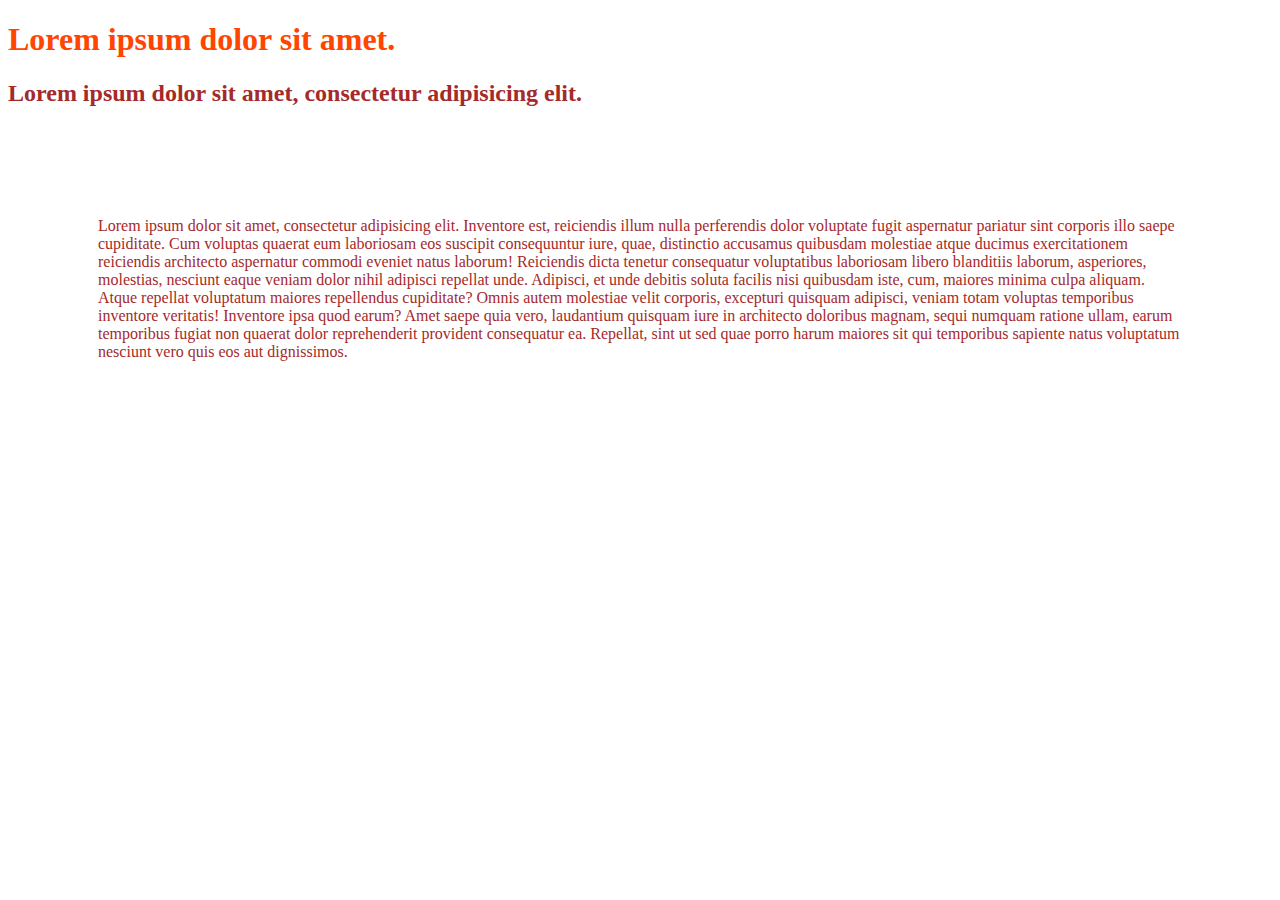
<file: webdevpromax/CSS/01_basics/index.html>
<!DOCTYPE html>
<html lang="en">
  <head>
    <meta charset="UTF-8" />
    <meta name="viewport" content="width=device-width, initial-scale=1.0" />
    <title>CSS Basics</title>
    <style>

        .browntext{
            color: brown;
        }
    </style>
    <link rel="stylesheet" href="style.css">
  </head>
  <body>
    <h1 style="color:orangered">Lorem ipsum dolor sit amet.</h1>
    <h2 class="browntext">Lorem ipsum dolor sit amet, consectetur adipisicing elit.</h2>

    <p class="browntext">
      Lorem ipsum dolor sit amet, consectetur adipisicing elit. Inventore est,
      reiciendis illum nulla perferendis dolor voluptate fugit aspernatur
      pariatur sint corporis illo saepe cupiditate. Cum voluptas quaerat eum
      laboriosam eos suscipit consequuntur iure, quae, distinctio accusamus
      quibusdam molestiae atque ducimus exercitationem reiciendis architecto
      aspernatur commodi eveniet natus laborum! Reiciendis dicta tenetur
      consequatur voluptatibus laboriosam libero blanditiis laborum, asperiores,
      molestias, nesciunt eaque veniam dolor nihil adipisci repellat unde.
      Adipisci, et unde debitis soluta facilis nisi quibusdam iste, cum, maiores
      minima culpa aliquam. Atque repellat voluptatum maiores repellendus
      cupiditate? Omnis autem molestiae velit corporis, excepturi quisquam
      adipisci, veniam totam voluptas temporibus inventore veritatis! Inventore
      ipsa quod earum? Amet saepe quia vero, laudantium quisquam iure in
      architecto doloribus magnam, sequi numquam ratione ullam, earum temporibus
      fugiat non quaerat dolor reprehenderit provident consequatur ea. Repellat,
      sint ut sed quae porro harum maiores sit qui temporibus sapiente natus
      voluptatum nesciunt vero quis eos aut dignissimos.
    </p>
  </body>
</html>
</file>
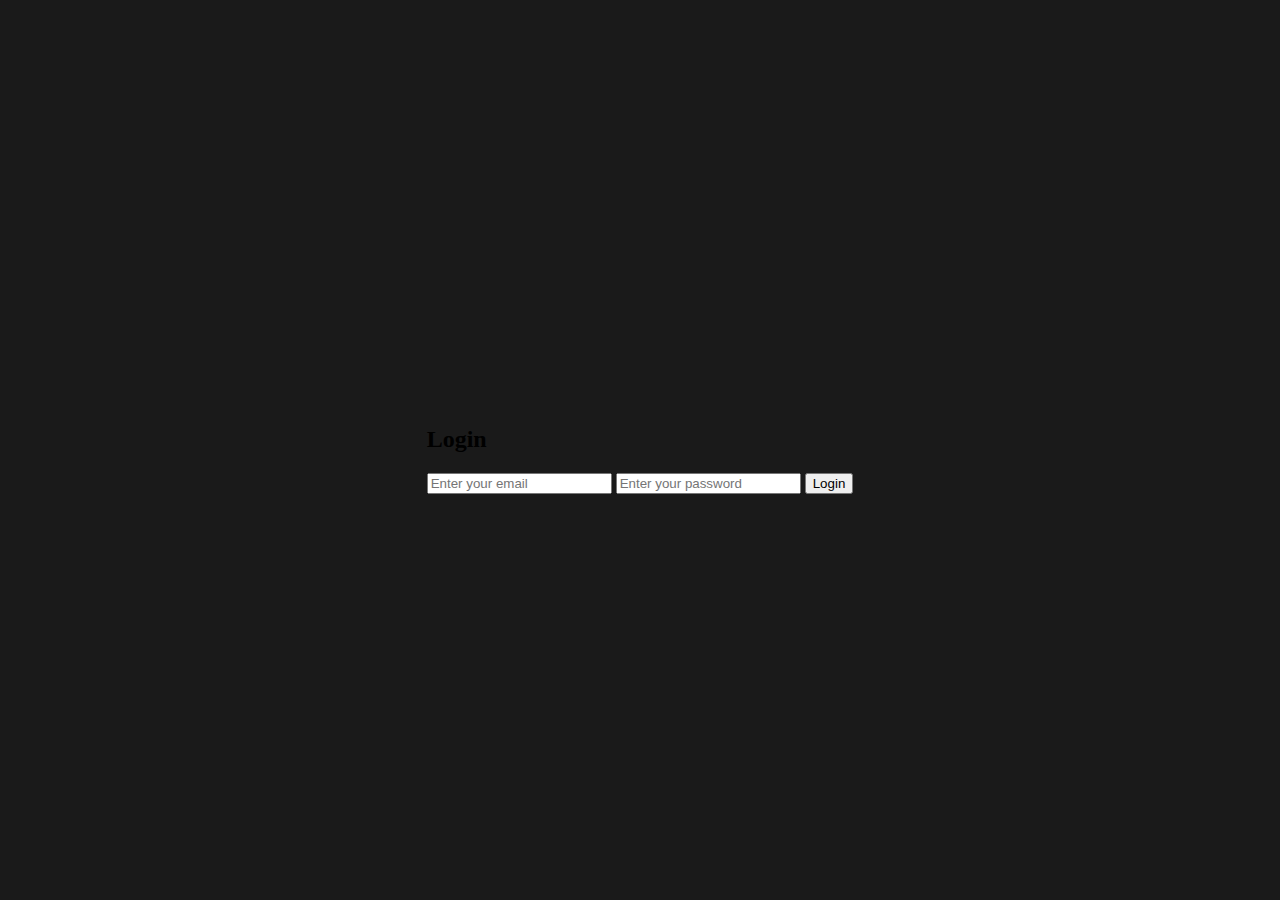
<file: webdevpromax/CSS/01_Login/index.html>
<!DOCTYPE html>
<html lang="en">
<head>
    <meta charset="UTF-8">
    <meta name="viewport" content="width=device-width, initial-scale=1.0">
    <title>Login page</title>
    <style>
        body{
            background-color: #1a1a1a;
            padding: 0;
            margin: 0;
            height: 100vh;
            display: flex;
            justify-content: center;
            align-items: center;
        }
    </style>
</head>
<body>
    <div class="card">
        <h2>Login</h2>
        <form>
            <input type="email" name="" id="" placeholder="Enter your email">
            <input type="password" name="" id="" placeholder="Enter your password">
            <button type="submit">Login</button>
        </form>
    </div>
</body>
</html>
</file>
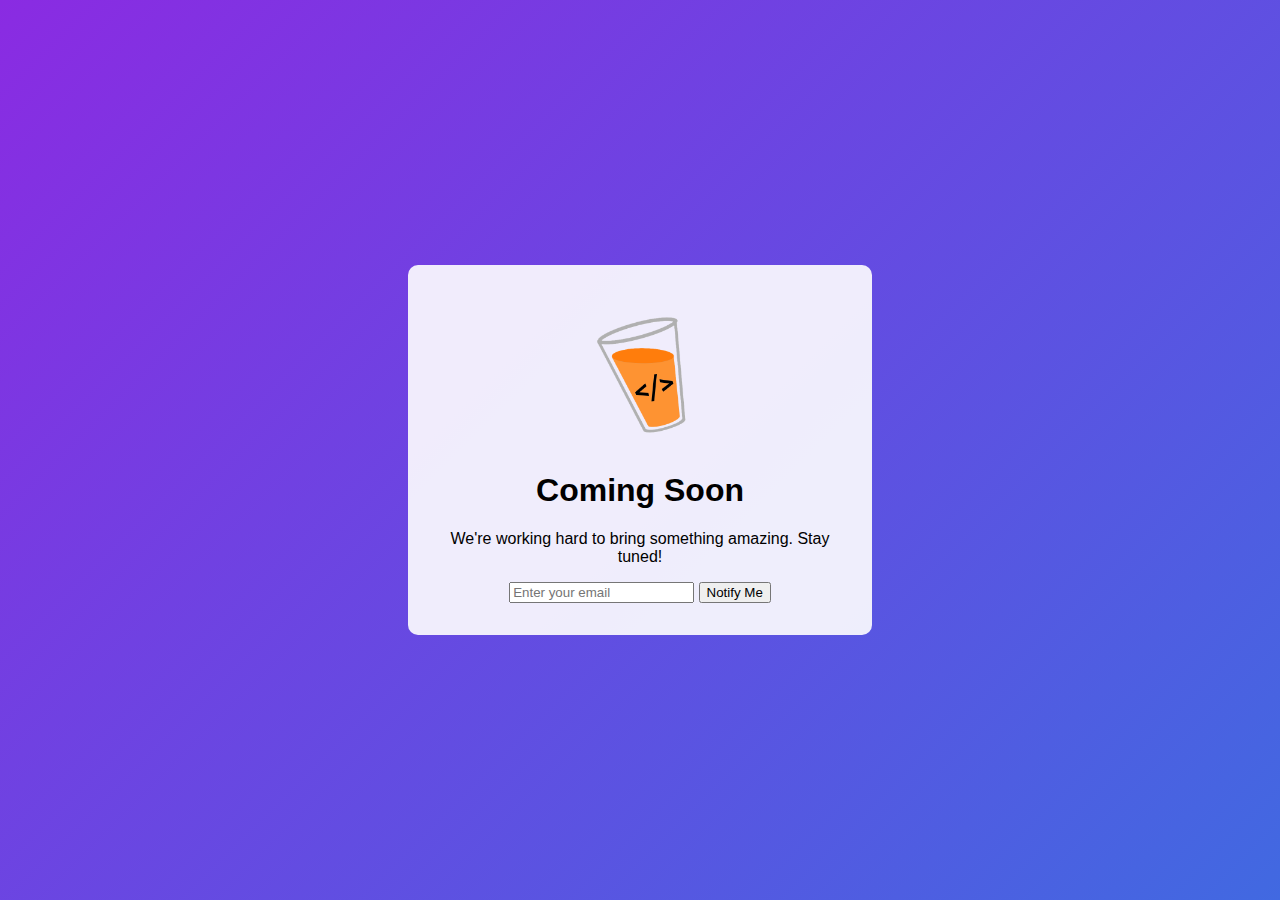
<file: webdevpromax/CSS/coming-soon-landging.html>
<!DOCTYPE html>
<html lang="en">
  <head>
    <meta charset="UTF-8" />
    <meta name="viewport" content="width=device-width, initial-scale=1.0" />
    <title>Chai landing page</title>
    <link rel="stylesheet" href="./05_coming_soon/style.css" />
  </head>
  <body>
    <div class="container">
      <div class="content">
        <img src="../CSS/images/Chai-Cup.png" class="logo" alt="chai logo" />
        <h1>Coming Soon</h1>
        <p>We're working hard to bring something amazing. Stay tuned!</p>
        <form id="notify-form">
          <input type="email" placeholder="Enter your email" required />
          <button type="submit">Notify Me</button>
        </form>
      </div>
    </div>
  </body>
</html>
</file>
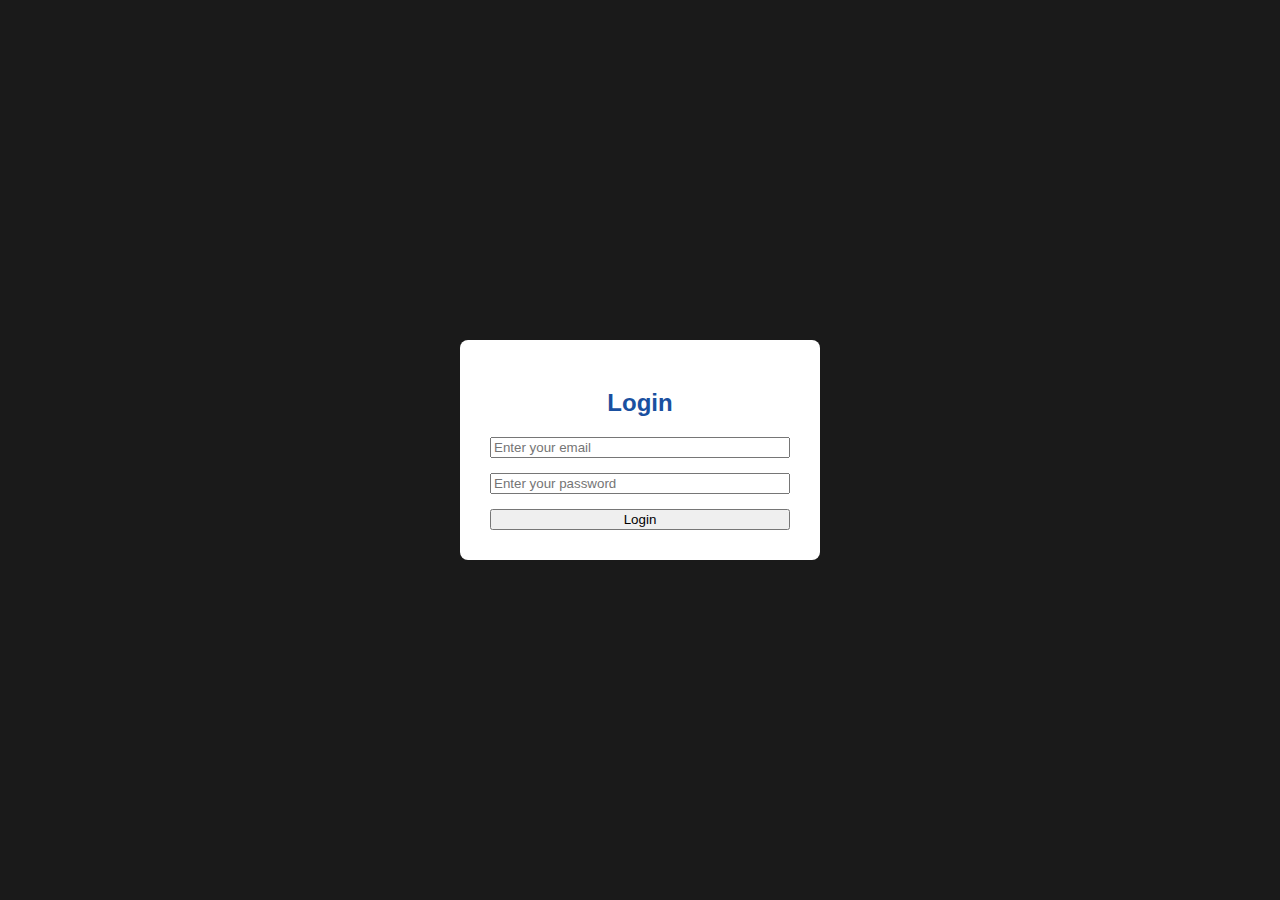
<file: webdevpromax/CSS/02_login_project/login.html>
<!DOCTYPE html>
<html lang="en">
  <head>
    <meta charset="UTF-8" />
    <meta name="viewport" content="width=device-width, initial-scale=1.0" />
    <title>Login page</title>
    <style>
      body {
        font-family: Arial, Helvetica, sans-serif;
        background-color: #1a1a1a;
        margin: 0;
        padding: 0;
        height: 100vh;
        display: flex;
        justify-content: center;
        align-items: center;
      }
      .card {
        background-color: #fff;
        border-radius: 8px;
        padding: 30px;
        width: 300px;
      }
      h2 {
        color: #1a50a0;
        text-align: center;
        margin-bottom: 20px;
      }
      form {
        display: flex;
        flex-direction: column;
        /* gap: 2px; */
      }
      input {
        margin-bottom: 15px;
      }
    </style>
  </head>
  <body>
    <div class="card">
      <h2>Login</h2>
      <form>
        <input type="email" name="" id="" placeholder="Enter your email" />
        <input
          type="password"
          name=""
          id=""
          placeholder="Enter your password"
        />
        <button type="submit">Login</button>
      </form>
    </div>
  </body>
</html>
</file>
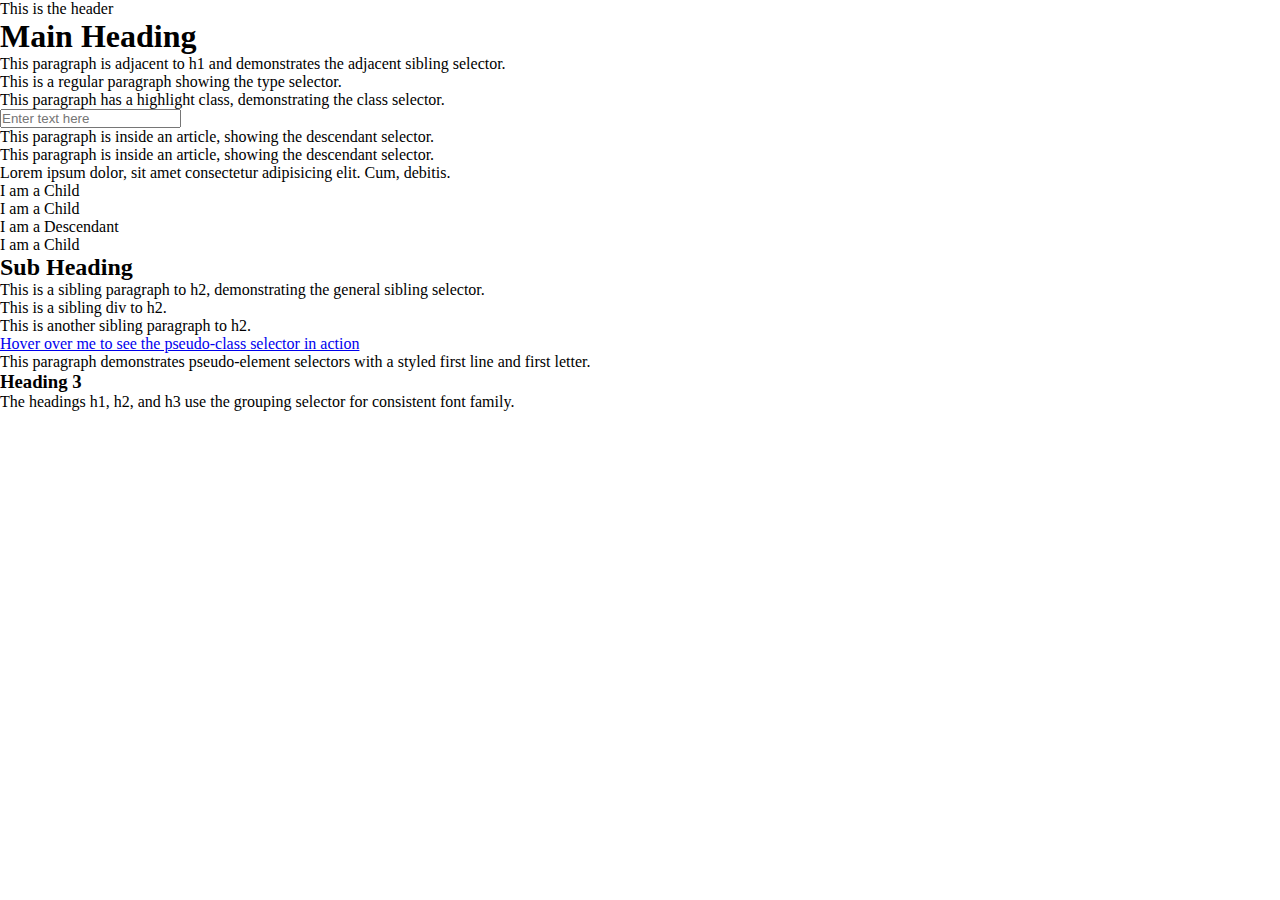
<file: webdevpromax/CSS/03_selectors/selectors.html>
<!DOCTYPE html>
<html lang="en">
  <head>
    <meta charset="UTF-8" />
    <meta name="viewport" content="width=device-width, initial-scale=1.0" />
    <title>CSS Selectors Example</title>
    <style>
      /* 1. Universal Selector */
      * {
        padding: 0;
        margin: 0;
        box-sizing: border-box;
        /* Hi all, This is Virinchi! */
      }

      /* 2. Type Selector */
      p{
        
      }

      /* 3. Class Selector */

      /* 4. ID Selector */

      /* 5. Attribute Selector */

      /* 6. Descendant Selector */

      /* 7. Child Selector */

      /* 8. Adjacent Sibling Selector */

      /* 9. General Sibling Selector */

      /* 10. Pseudo-class Selector */

      /* 11. Pseudo-element Selector */

      /* 12. Grouping Selector */
    </style>
  </head>
  <body>
    <header id="header">This is the header</header>

    <h1>Main Heading</h1>
    <p>
      This paragraph is adjacent to h1 and demonstrates the adjacent sibling
      selector.
    </p>
    <p>This is a regular paragraph showing the type selector.</p>

    <p class="highlight">
      This paragraph has a highlight class, demonstrating the class selector.
    </p>

    <input type="text" placeholder="Enter text here" />

    <article>
      <p>
        This paragraph is inside an article, showing the descendant selector.
      </p>
      <p>
        This paragraph is inside an article, showing the descendant selector.
      </p>
      <div>
        <p>
          Lorem ipsum dolor, sit amet consectetur adipisicing elit. Cum,
          debitis.
        </p>
      </div>
    </article>

    <div>
      <p>I am a Child</p>
      <p>I am a Child</p>
      <section>
        <p>I am a Descendant</p>
      </section>
      <p>I am a Child</p>
    </div>

    <h2>Sub Heading</h2>
    <p>
      This is a sibling paragraph to h2, demonstrating the general sibling
      selector.
    </p>
    <div>This is a sibling div to h2.</div>
    <p>This is another sibling paragraph to h2.</p>

    <a href="#">Hover over me to see the pseudo-class selector in action</a>

    <p>
      This paragraph demonstrates pseudo-element selectors with a styled first
      line and first letter.
    </p>

    <h3>Heading 3</h3>

    <p>
      The headings h1, h2, and h3 use the grouping selector for consistent font
      family.
    </p>
  </body>
</html>
</file>
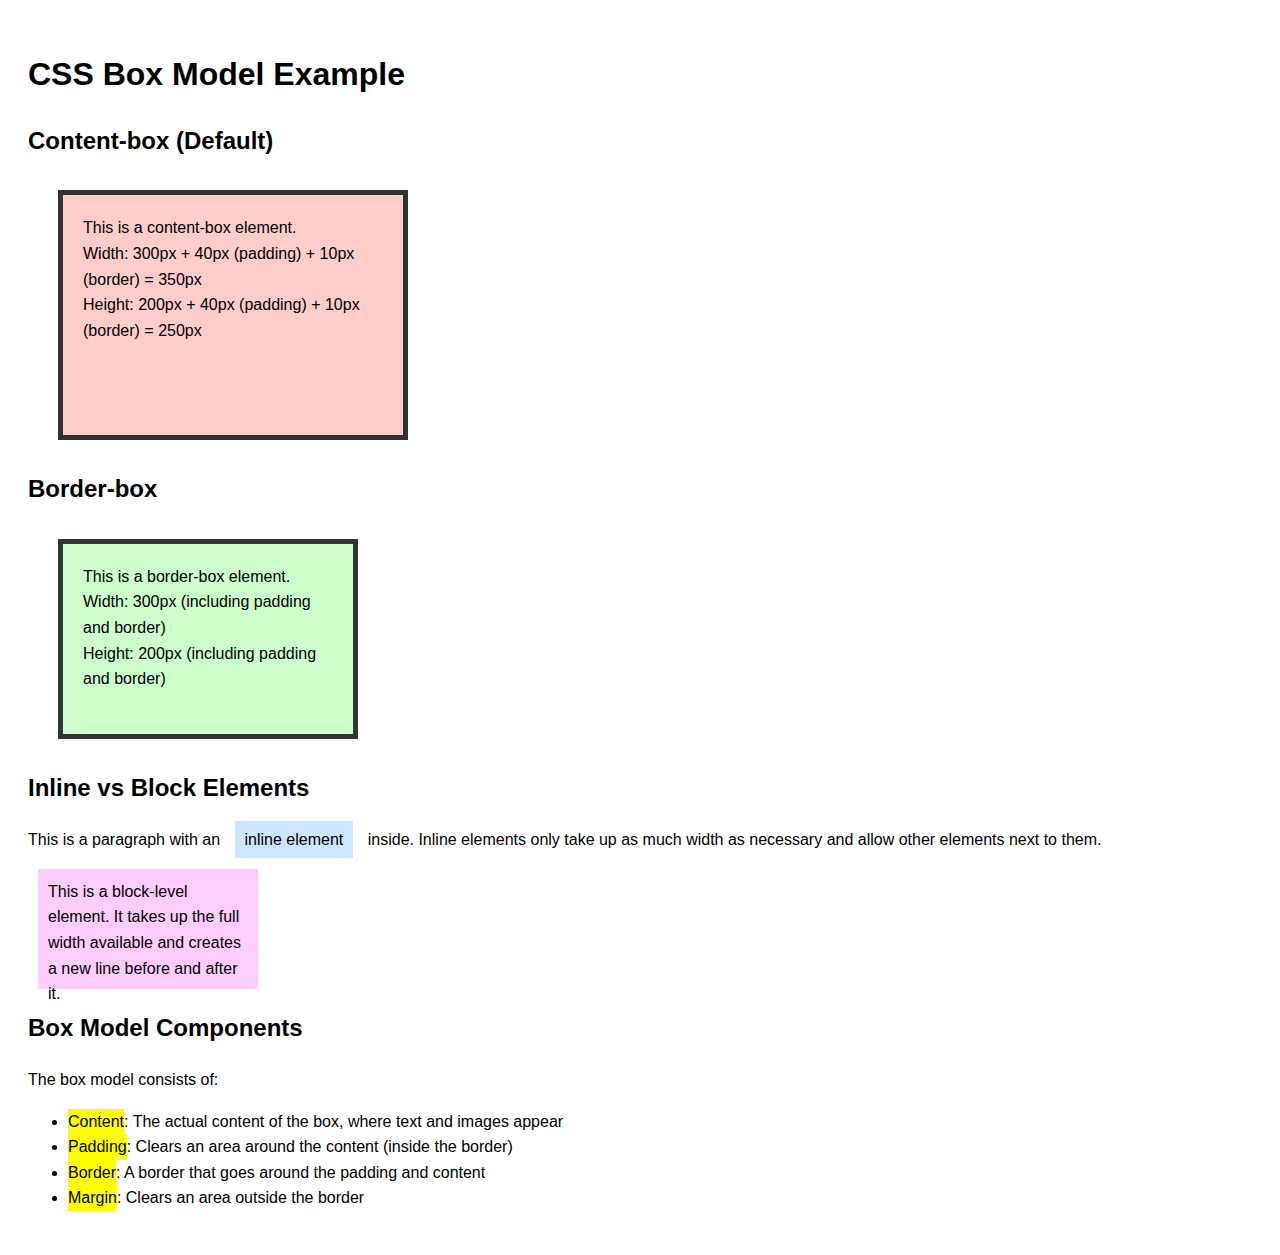
<file: webdevpromax/CSS/04_boxmodel/boxmodel.html>
<!DOCTYPE html>
<html lang="en">
  <head>
    <meta charset="UTF-8" />
    <meta name="viewport" content="width=device-width, initial-scale=1.0" />
    <title>CSS Box Model Example</title>
    <style>
      body {
        font-family: Arial, sans-serif;
        line-height: 1.6;
        padding: 20px;
      }

      .box-model-demo {
        width: 300px;
        height: 200px;
        padding: 20px;
        border: 5px solid #333;
        margin: 30px;
        background-color: #f0f0f0;
      }

      .content-box {
        box-sizing: content-box;
        background-color: #ffcccc;
      }

      .border-box {
        box-sizing: border-box;
        background-color: #ccffcc;
      }

      .box-model-demo p {
        margin: 0;
      }

      .highlight {
        background-color: yellow;
        display: inline-block;
      }

      .inline-example {
        background-color: #cce6ff;
        padding: 10px;
        margin: 10px;
        /* Inline elements ignore width and height */
        width: 200px;
        height: 100px;
      }

      .block-example {
        background-color: #ffccff;
        padding: 10px;
        margin: 10px;
        width: 200px;
        height: 100px;
      }
    </style>
  </head>
  <body>
    <h1>CSS Box Model Example</h1>

    <h2>Content-box (Default)</h2>
    <div class="box-model-demo content-box">
      <p>This is a content-box element.</p>
      <p>Width: 300px + 40px (padding) + 10px (border) = 350px</p>
      <p>Height: 200px + 40px (padding) + 10px (border) = 250px</p>
    </div>

    <h2>Border-box</h2>
    <div class="box-model-demo border-box">
      <p>This is a border-box element.</p>
      <p>Width: 300px (including padding and border)</p>
      <p>Height: 200px (including padding and border)</p>
    </div>

    <h2>Inline vs Block Elements</h2>
    <p>
      This is a paragraph with an
      <span class="inline-example">inline element</span> inside. Inline elements
      only take up as much width as necessary and allow other elements next to
      them.
    </p>

    <div class="block-example">
      This is a block-level element. It takes up the full width available and
      creates a new line before and after it.
    </div>

    <h2>Box Model Components</h2>
    <p>The box model consists of:</p>
    <ul>
      <li>
        <span class="highlight">Content</span>: The actual content of the box,
        where text and images appear
      </li>
      <li>
        <span class="highlight">Padding</span>: Clears an area around the
        content (inside the border)
      </li>
      <li>
        <span class="highlight">Border</span>: A border that goes around the
        padding and content
      </li>
      <li>
        <span class="highlight">Margin</span>: Clears an area outside the border
      </li>
    </ul>
  </body>
</html>
</file>
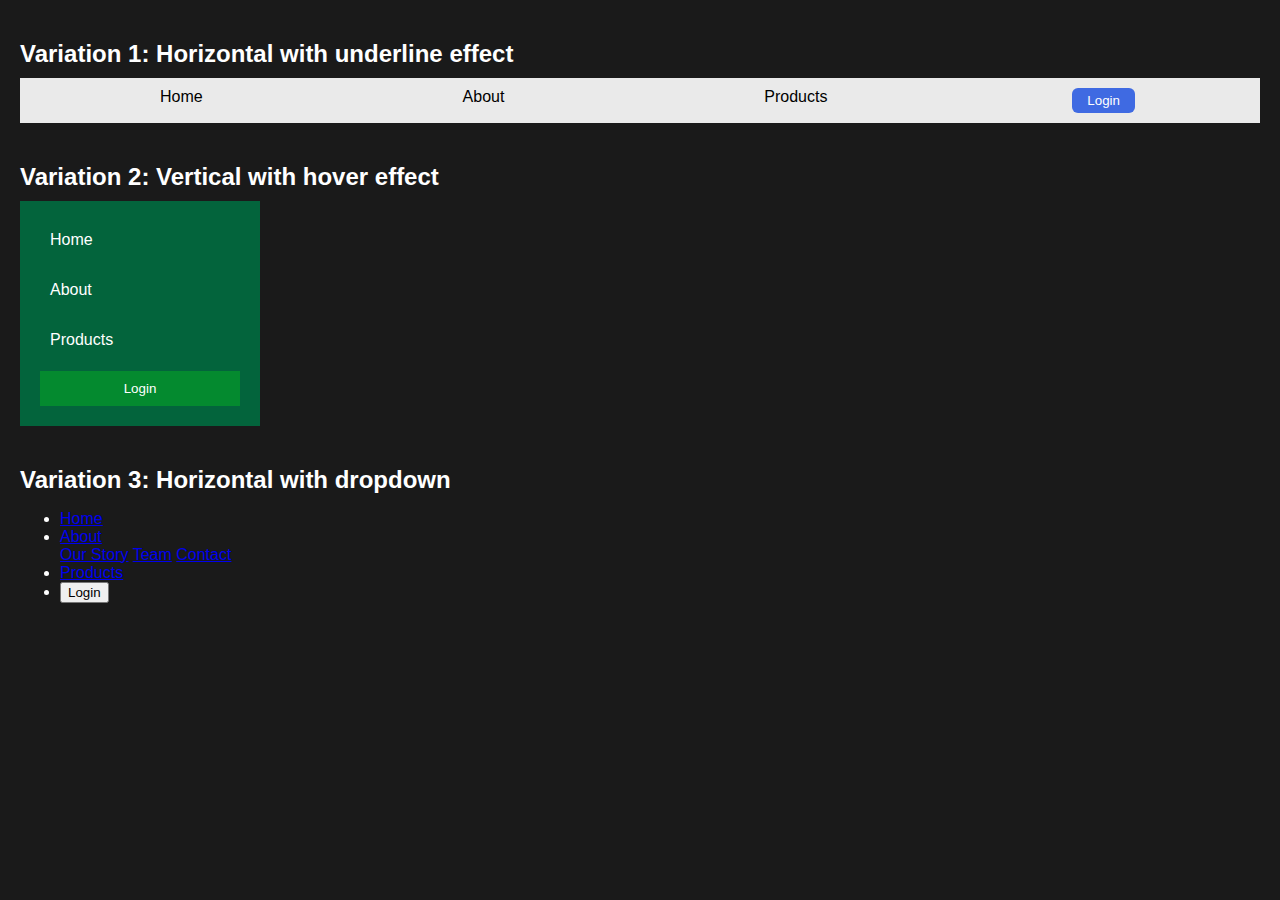
<file: webdevpromax/CSS/04_navbar/navbar.html>
<!DOCTYPE html>
<html lang="en">
  <head>
    <meta charset="UTF-8" />
    <meta name="viewport" content="width=device-width, initial-scale=1.0" />
    <title>Navigation Bar Variations</title>

    <style>
      body{
        margin: 0px;
        padding: 20px;
        background-color: #1a1a1a;
        color: #fff;
        font-family: Arial, Helvetica, sans-serif;
      }
      .nav-container{
        margin-bottom: 40px;
      }
      h2{
        margin-bottom: 10px;
      }
      .nav1{
        background-color: #eaeaea;
        padding: 10px;
      }
      .nav1 ul{
        list-style-type: none;
        display: flex;
        justify-content: space-around;
        padding: 0px;
        margin: 0px;
      }
      .nav1 li{
        display: inline;
      }
      .nav1 a{
        text-decoration: none;
        color: #000;
        /* background-color: #d45b04; */
        padding: 5px 15px;
        position: relative;
      }
      .nav1 .login-btn{
        background-color: #3f6ae2;
        color: #fff;
        padding: 5px 15px;
        cursor: crosshair;
        border-radius: 6px;
        border: none;
      }
      .nav1 a::after{
        content: "";
        position: absolute;
        left: 0;
        bottom: 0;
        height: 2px;
        width: 100%;
        background-color: #434eee;
        transform: scaleX(0);
        transition: transform 0.3s ease-in-out;
      }
      .nav1 a:hover::after{
        transform: scaleX(1);
      }
      .nav2{
        /* border: solid 1px red; */
        background-color: #03643c;
        padding: 20px;
        width: 200px;
      }
      .nav2 ul{
        list-style-type: none;
        padding: 0;
        margin: 0;
      }
      .nav2 li{
        margin-bottom: 12px;
      }
      .nav2 a{
        text-decoration: none; /*UNDERLINE EFFECT */
        color: #fff;
        display: block;
        padding: 10px;
        width: 100%;
      }
      .nav2 a:hover{
        background-color: #137e0a;
      }
      .nav2 .login-btn{
        background-color: #048a2f;
        color: #fff;
        padding: 10px;
        width: 100%;
        border: none;
        cursor: pointer;
      }
      .nav2 .login-btn:hover{
        background-color: #045411;
        border: solid 1px #fff;
      }
    </style>
  </head>
  <body>
    <div class="nav-container">
      <h2>Variation 1: Horizontal with underline effect</h2>
      <nav class="nav1">
        <ul>
          <li><a href="#">Home</a></li>
          <li><a href="#">About</a></li>
          <li><a href="#">Products</a></li>

          <li><button class="login-btn">Login</button></li>
        </ul>
      </nav>
    </div>

    <div class="nav-container">
      <h2>Variation 2: Vertical with hover effect</h2>
      <nav class="nav2">
        <ul>
          <li><a href="#">Home</a></li>
          <li><a href="#">About</a></li>
          <li><a href="#">Products</a></li>
        </ul>
        <button class="login-btn">Login</button>
      </nav>
    </div>

    <div class="nav-container">
      <h2>Variation 3: Horizontal with dropdown</h2>
      <nav class="nav3">
        <ul>
          <li><a href="#">Home</a></li>
          <li class="dropdown">
            <a href="#">About</a>
            <div class="dropdown-content">
              <a href="#">Our Story</a>
              <a href="#">Team</a>
              <a href="#">Contact</a>
            </div>
          </li>
          <li><a href="#">Products</a></li>
          <li><button class="login-btn">Login</button></li>
        </ul>
      </nav>
    </div>
  </body>
</html>
</file>
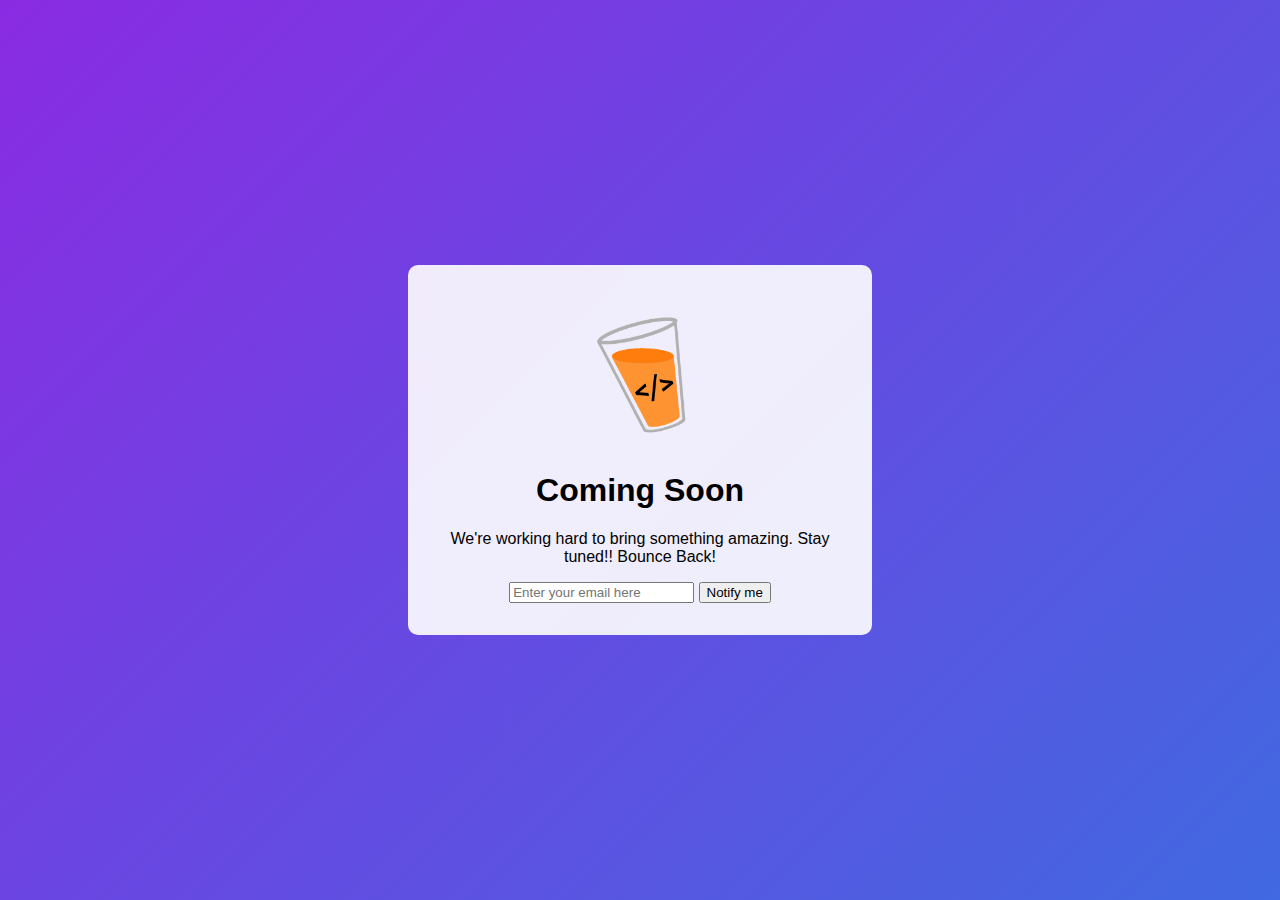
<file: webdevpromax/CSS/05_coming_soon/coming-soon-landing.html>
<!DOCTYPE html>
<html lang="en">
<head>
    <meta charset="UTF-8">
    <meta name="viewport" content="width=device-width, initial-scale=1.0">
    <title>Coming Soon Landing Page</title>
    <link rel="stylesheet" href="style.css">
</head>
<body>
    <div class="container"> 
        <div class="content"> 
            <img src="../images/Chai-Cup.png" class="logo" alt="Chai logo">
            <h1>Coming Soon</h1>
            <p>We're working hard to bring something amazing. Stay tuned!!
                Bounce Back!
            </p>
            <form id="notify-form">
                <input type="email" placeholder="Enter your email here" required />
                <button type="submit">Notify me</button>
            </form>
        </div>
    </div>
</body>
</html>
</file>
<file: webdevpromax/CSS/01_basics/style.css>
p {
  /* font-size: 50px; */
  /* margin: 0 auto; */
  padding: 90px;
}
</file>
<file: webdevpromax/CSS/05_coming_soon/style.css>
body, html{
    /* background-color: red; */
    padding: 0;
    margin: 0;
    height: 100%;
    font-family: Arial, Helvetica, sans-serif;
}
.container{
    background: linear-gradient(135deg, #8a2be2, #4169e1);
    display: flex;
    justify-content: center;
    align-items: center;
    height: 100%;
}
.content{
    text-align: center;
    background-color: rgba(255, 255, 255, 0.9);
    padding: 2rem;
    border-radius: 10px;
    max-width: 400px;
}
.logo{
    /* border: solid red 1px; */
    width: 150px;
    /* height: px; */
    object-fit: contain;
}
</file>
